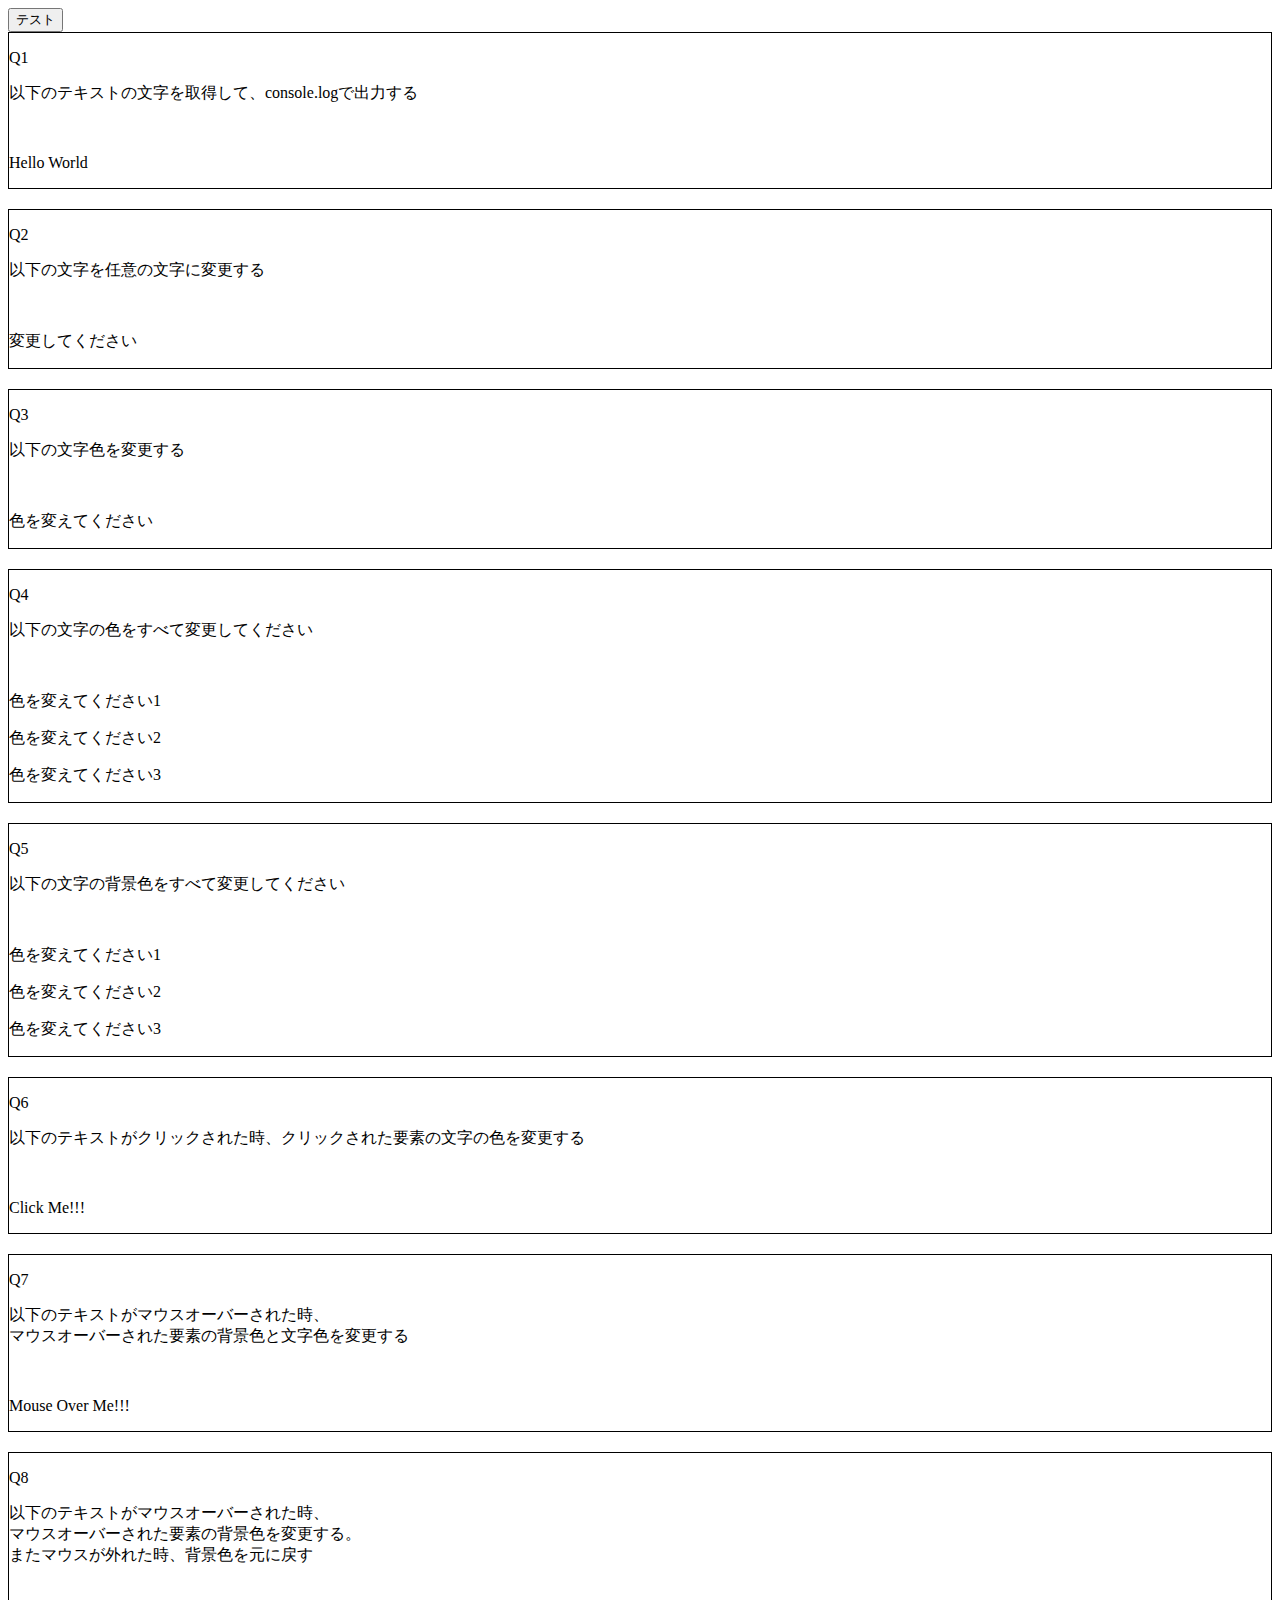
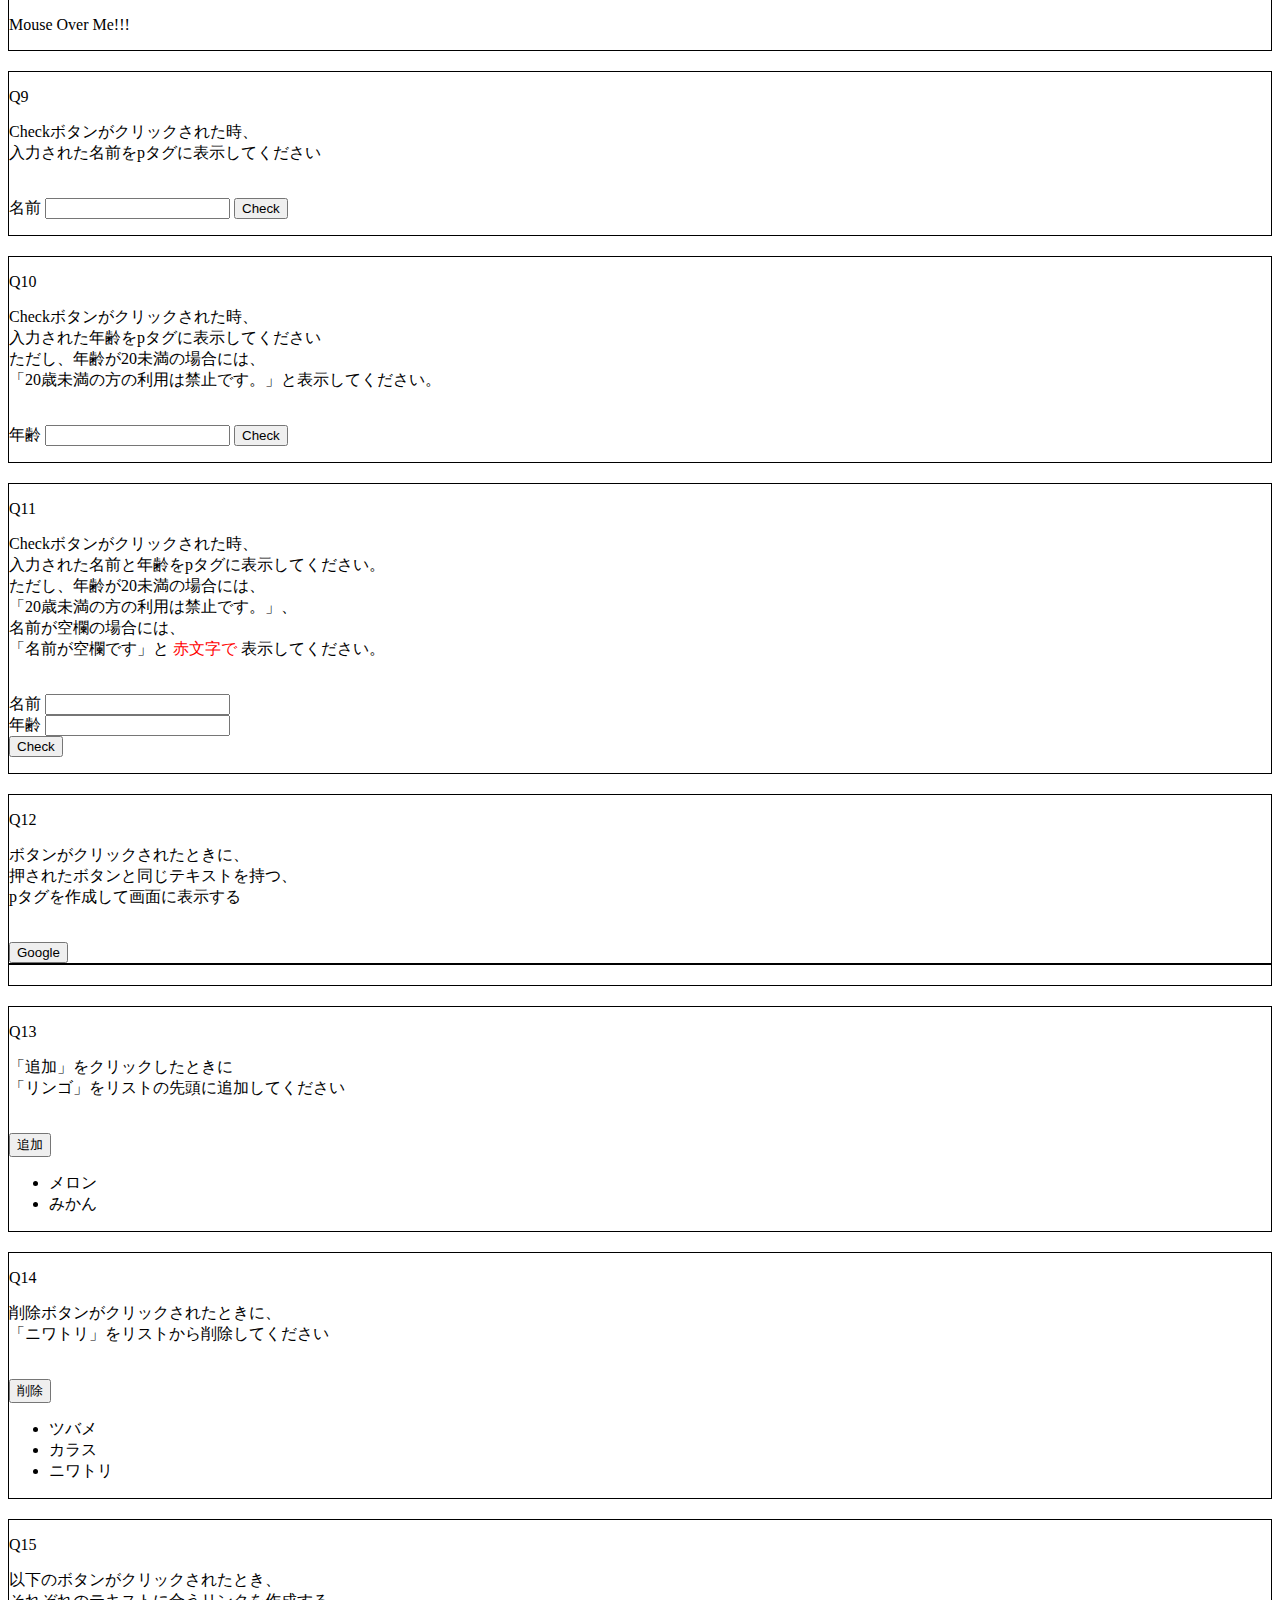
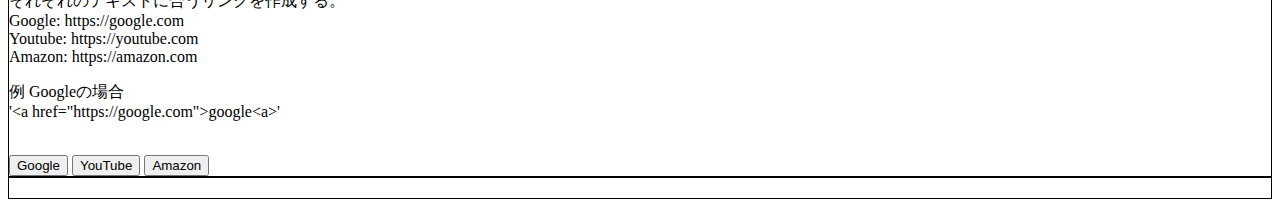
<file: 59/本番/2w/DOM/index.html>
<!DOCTYPE html>
<html lang="en">

<head>
  <meta charset="UTF-8">
  <meta name="viewport" content="width=device-width, initial-scale=1.0">
  <meta http-equiv="X-UA-Compatible" content="ie=edge">
  <title>Document</title>
  <style>
    div {
      border: 1px solid black;
      margin-bottom: 20px;
    }
  </style>
</head>

<body>
  <!-- button#btn-test{テスト} -->
  <button id="btn-test">テスト</button>

  <div>
    <p>Q1</p>
    <p>以下のテキストの文字を取得して、console.logで出力する</p>

    <br>

    <p id="q1-text">Hello World</p>
  </div>

  <div>
    <p>Q2</p>
    <p>以下の文字を任意の文字に変更する</p>

    <br>

    <p id="q2-text">変更してください</p>
  </div>

  <div>
    <p>Q3</p>
    <p>以下の文字色を変更する</p>

    <br>

    <p id="q3-text">色を変えてください</p>
  </div>

  <div>
    <p>Q4</p>
    <p>以下の文字の色をすべて変更してください</p>

    <br>

    <p class="q4-text">色を変えてください1</p>
    <p class="q4-text">色を変えてください2</p>
    <p class="q4-text">色を変えてください3</p>
  </div>

  <div>
    <p>Q5</p>
    <p>以下の文字の背景色をすべて変更してください</p>

    <br>

    <p class="q5-text">色を変えてください1</p>
    <p class="q5-text">色を変えてください2</p>
    <p class="q5-text">色を変えてください3</p>
  </div>

  <div>
    <p>Q6</p>
    <p>以下のテキストがクリックされた時、クリックされた要素の文字の色を変更する</p>

    <br>

    <p id="q6-text">Click Me!!!</p>
  </div>

  <div>
    <p>Q7</p>
    <p>以下のテキストがマウスオーバーされた時、 <br>
      マウスオーバーされた要素の背景色と文字色を変更する
    </p>

    <br>

    <p id="q7-text">Mouse Over Me!!!</p>
  </div>

  <div>
    <p>Q8</p>
    <p>
      以下のテキストがマウスオーバーされた時、 <br>
      マウスオーバーされた要素の背景色を変更する。 <br>
      またマウスが外れた時、背景色を元に戻す
    </p>

    <br>

    <p id="q8-text">Mouse Over Me!!!</p>
  </div>

  <div>
    <p>Q9</p>
    <p>
      Checkボタンがクリックされた時、<br>
      入力された名前をpタグに表示してください
    </p>

    <br>
    <labe>名前</labe>
    <input type="text" id="q9-input">
    <button id="q9-btn">Check</button>

    <p id="q9-result"></p>
  </div>

  <div>
    <p>Q10</p>
    <p>
      Checkボタンがクリックされた時、<br>
      入力された年齢をpタグに表示してください <br>
      ただし、年齢が20未満の場合には、<br>
      「20歳未満の方の利用は禁止です。」と表示してください。
    </p>

    <br>
    <labe>年齢</labe>
    <input type="number" id="q10-input">
    <button class="q10-btn">Check</button>

    <p id="q10-result"></p>
  </div>

  <div>
    <p>Q11</p>
    <p>
      Checkボタンがクリックされた時、<br>
      入力された名前と年齢をpタグに表示してください。<br>
      ただし、年齢が20未満の場合には、<br>
      「20歳未満の方の利用は禁止です。」、<br>
      名前が空欄の場合には、<br>
      「名前が空欄です」と <span style="color:red">赤文字で</span> 表示してください。<br>
    </p>
    <br>

    <labe>名前</labe>
    <input type="text" id="q11-input-name" name="username">
    <br>

    <labe>年齢</labe>
    <input type="number" id="q11-input-age" name="age">
    <br>

    <button class="q11-btn">Check</button>

    <p id="q11-result-name"></p>
    <p id="q11-result-age"></p>
  </div>

  <div>
    <p>Q12</p>
    <p>
      ボタンがクリックされたときに、<br>
      押されたボタンと同じテキストを持つ、<br>
      pタグを作成して画面に表示する
    </p>
    <br>
    <button class="q12-btn">Google</button>

    <div class="q12-result"></div>
  </div>

  <div>
    <p>Q13</p>
    <p>
      「追加」をクリックしたときに<br>
      「リンゴ」をリストの先頭に追加してください
    </p>
    <br>
    <button class="q13-btn">追加</button>
    <ul id="q13-box">
      <li>メロン</li>
      <li>みかん</li>
    </ul>
  </div>

  <div>
    <p>Q14</p>
    <p>
      削除ボタンがクリックされたときに、<br>
      「ニワトリ」をリストから削除してください
    </p>

    <br>
    <button class="q14-btn">削除</button>
    <ul>
      <li id="swallow">ツバメ</li>
      <li id="crow">カラス</li>
      <li id="chicken">ニワトリ</li>
    </ul>
  </div>

  <div>
    <p>Q15</p>
    <p>
      以下のボタンがクリックされたとき、<br>
      それぞれのテキストに合うリンクを作成する。<br>
      Google: https://google.com <br>
      Youtube: https://youtube.com <br>
      Amazon: https://amazon.com
    </p>
    <p>
      例 Googleの場合 <br>
      '&lt;a href="https://google.com"&gt;google&lt;a&gt;'
    </p>

    <br>

    <button class="q15-btn">Google</button>
    <button class="q15-btn">YouTube</button>
    <button class="q15-btn">Amazon</button>

    <br>
    <div class="q15-link-list">

    </div>

  </div>

  <script src="app.js"></script>
  <!-- <script src="answer.js"></script> -->
</body>

</html>
</file>
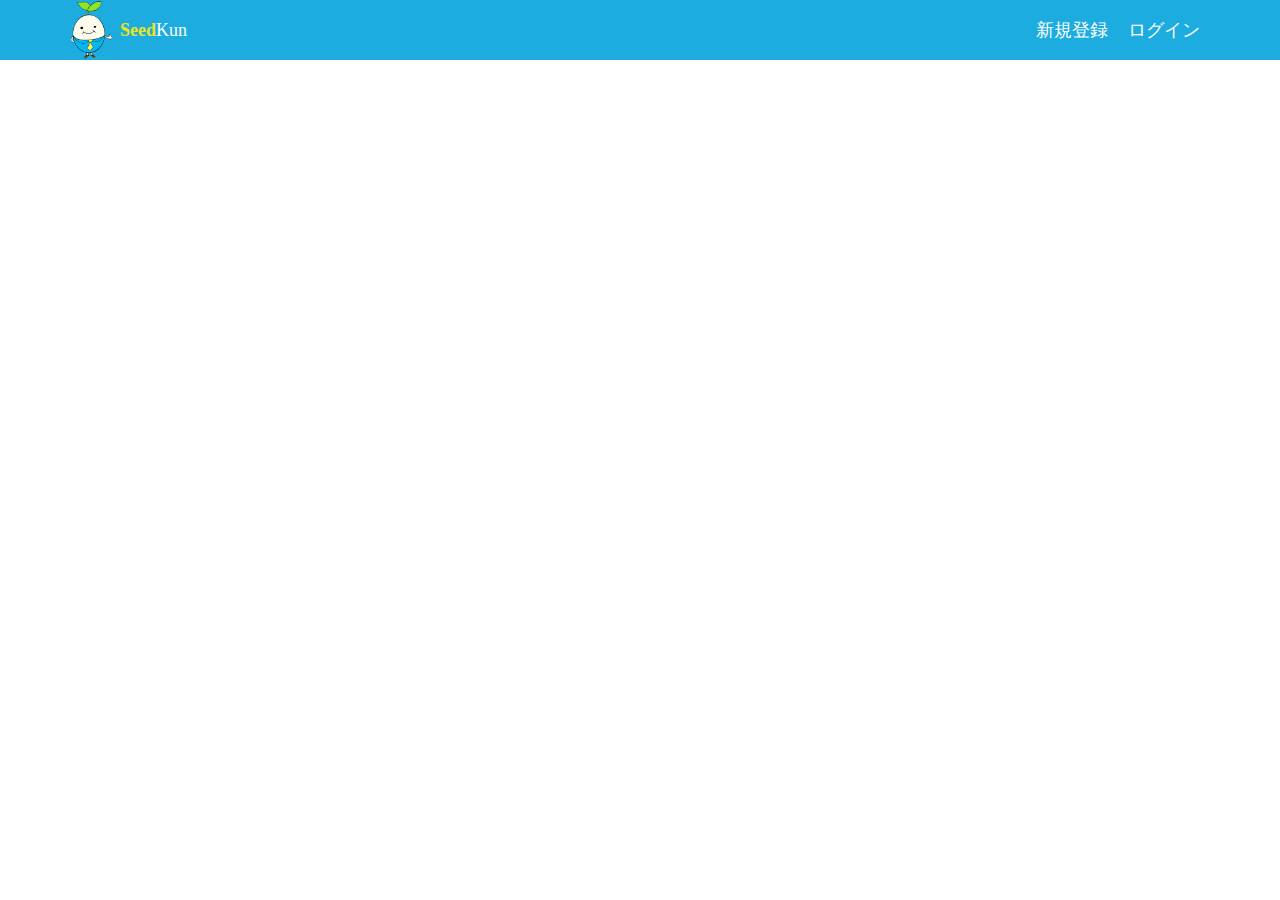
<file: 59/本番/1w/4day/welcome-header/index.html>
<!DOCTYPE html>
<html lang="ja">
<head>
  <meta charset="UTF-8">
  <meta name="viewport" content="width=device-width, initial-scale=1.0">
  <meta http-equiv="X-UA-Compatible" content="ie=edge">
  <title>Welcome NexSeed Okinawa</title>
  <link rel="stylesheet" href="css/reset.css">
  <link rel="stylesheet" href="css/style.css">
</head>
<body>
  
  <header>

    <div class="icon">
      <img src="img/seedkun.png" alt="SeedKun">
      <span><strong>Seed</strong>Kun</span>
    </div>

    <nav>
      <ul class="headser-right">
        <li>新規登録</li>
        <li>ログイン</li>
      </ul>
    </nav>

  </header>

  <main>
    <section></section>
    <section></section>
  </main>
  <aside></aside>
  <footer></footer>
</body>
</html>
</file>
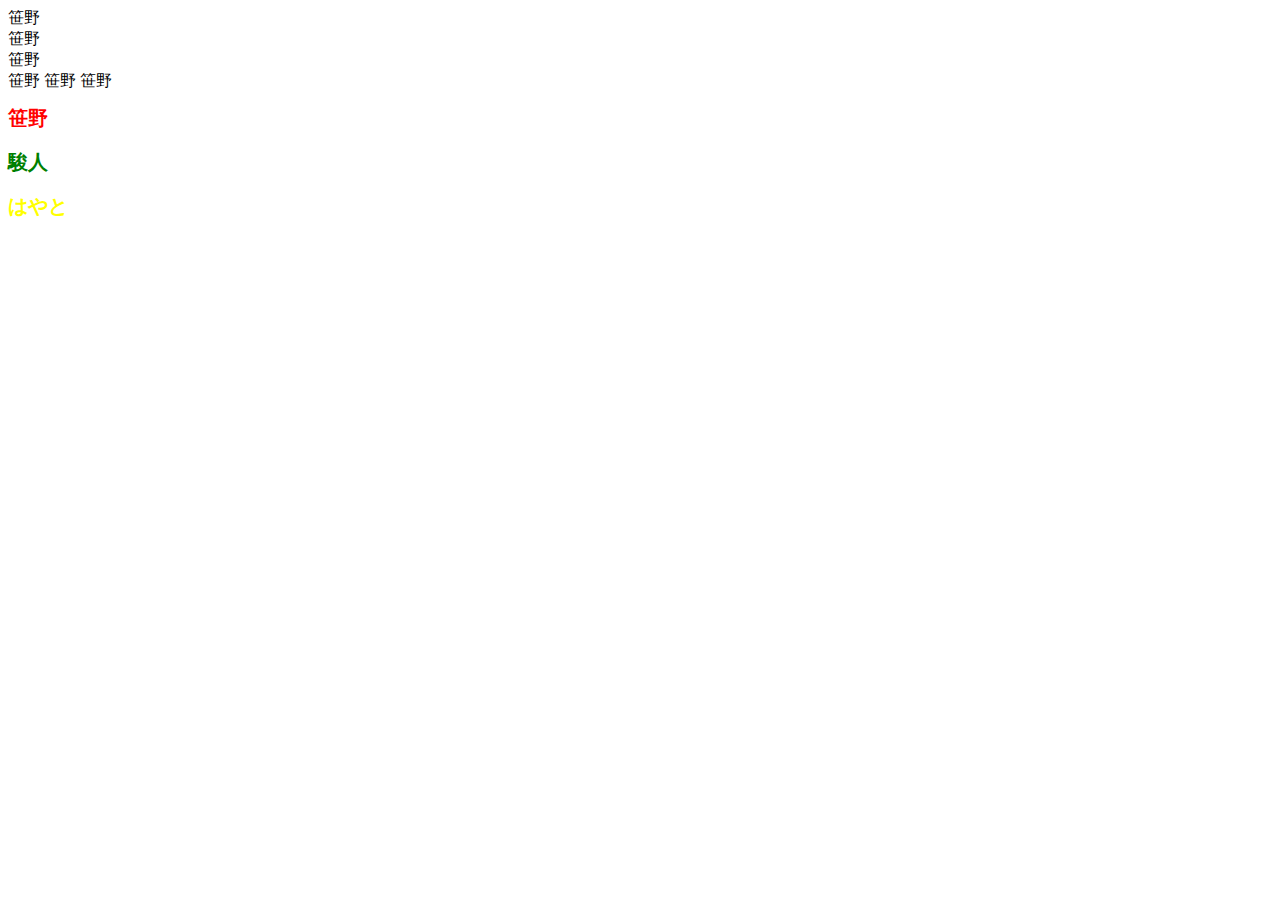
<file: 59/本番/1w/Demo/3day/index.html>
<!DOCTYPE html>
<html lang="en">
<head>
  <meta charset="UTF-8">
  <meta name="viewport" content="width=device-width, initial-scale=1.0">
  <meta http-equiv="X-UA-Compatible" content="ie=edge">
  <title>Document</title>
  <link rel="stylesheet" href="./style.css">
</head>
<body>

  <div>笹野</div>
  <div>笹野</div>
  <div>笹野</div>
<!-- 　ブロック要素だから縦に並ぶ -->


  <span>笹野</span>
  <span>笹野</span>
  <span>笹野</span>
<!-- インライン要素だから横に並ぶ -->


  <!-- cssのclass -->
  <h1>笹野</h1>
  <h2>駿人</h2>
  <h2 class="name">はやと</h2>


</body>
</html>
</file>
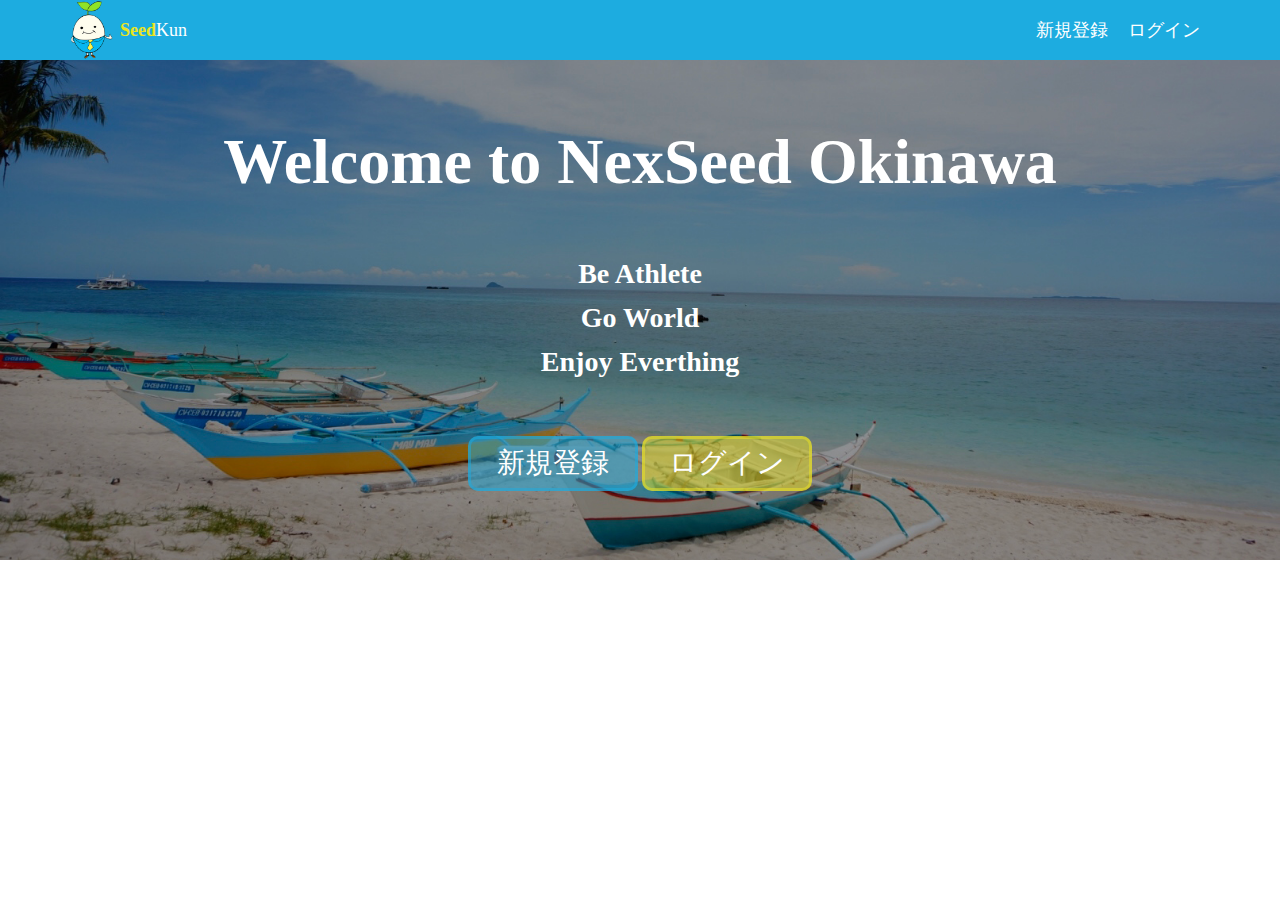
<file: 59/準備/1w/4day/welcome/index.html>
<!DOCTYPE html>
<html lang="ja">
<head>
  <meta charset="UTF-8">
  <meta name="viewport" content="width=device-width, initial-scale=1.0">
  <meta http-equiv="X-UA-Compatible" content="ie=edge">
  <title>Welcome NexSeed Okinawa</title>
  <link rel="stylesheet" href="css/reset.css">
  <link rel="stylesheet" href="css/style.css">
</head>
<body>
  
  <header>

    <div class="icon">
      <img src="img/seedkun.png" alt="SeedKun">
      <span><strong>Seed</strong>Kun</span>
    </div>

    <nav>
      <ul class="headser-right">
        <li>新規登録</li>
        <li>ログイン</li>
      </ul>
    </nav>

  </header>

  <main>
    <section class="welcome">
      <h1>Welcome to NexSeed Okinawa</h1>

      <ul class="guideline">
        <li>Be Athlete</li>
        <li>Go World</li>
        <li>Enjoy Everthing</li>
      </ul>

      <div class="btn-group">
        <button class="btn register">新規登録</button>
        <button class="btn login">ログイン</button>
      </div>

    </section>

    <section></section>
  </main>

  <aside></aside>

  <footer></footer>
</body>
</html>
</file>
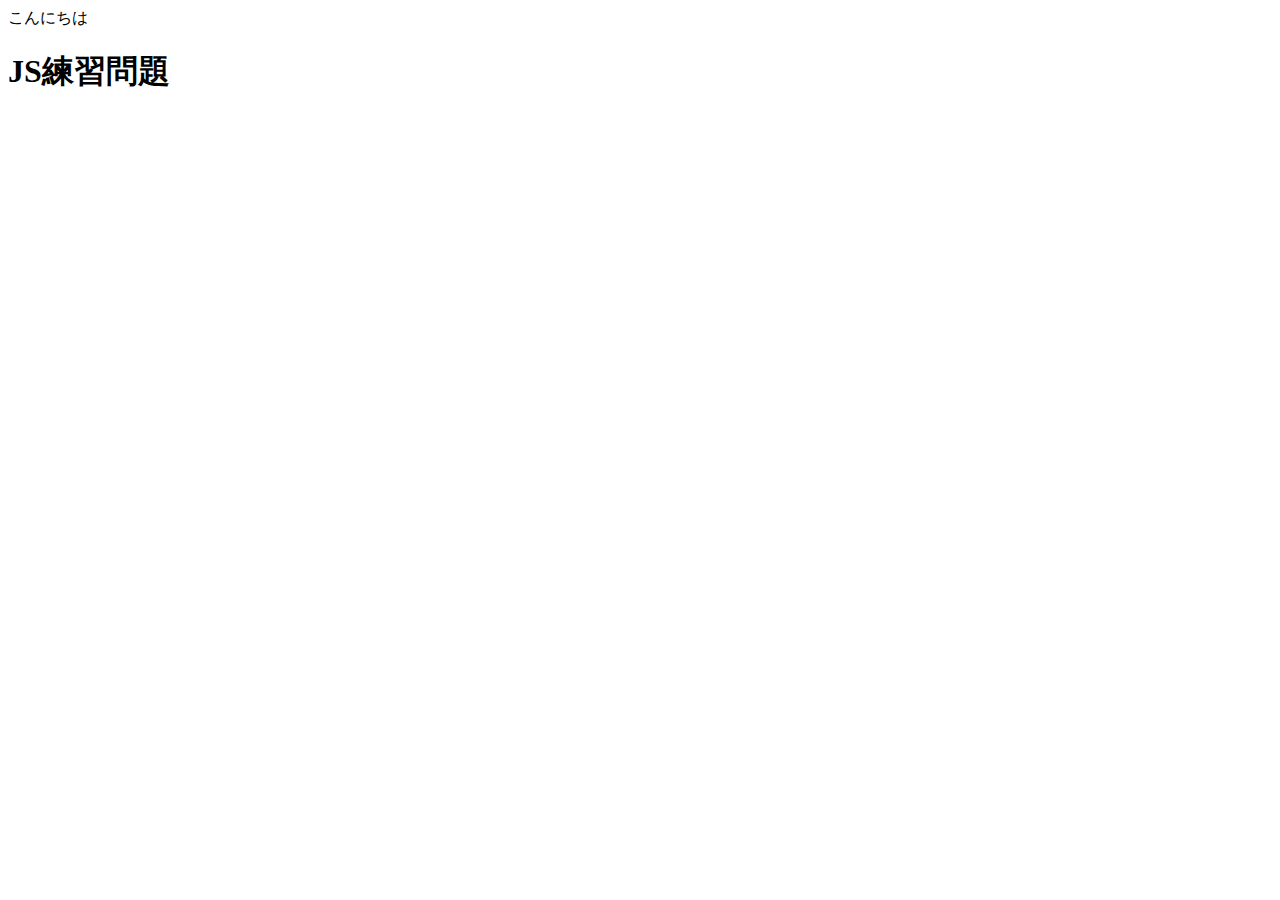
<file: 59/本番/2w/Demo/JavaScript/basic/index.html>
<!DOCTYPE html>
<html lang="en">
<head>
  <meta charset="UTF-8">
  <meta name="viewport" content="width=device-width, initial-scale=1.0">
  <meta http-equiv="X-UA-Compatible" content="ie=edge">
  <title>Document</title>
  <script src="./app.js"></script>
  <style>
    h1 {
      font-weight: bold;
    }
  </style>
</head>
<body>
  <h1>JS練習問題</h1>
</body>
</html>
</file>
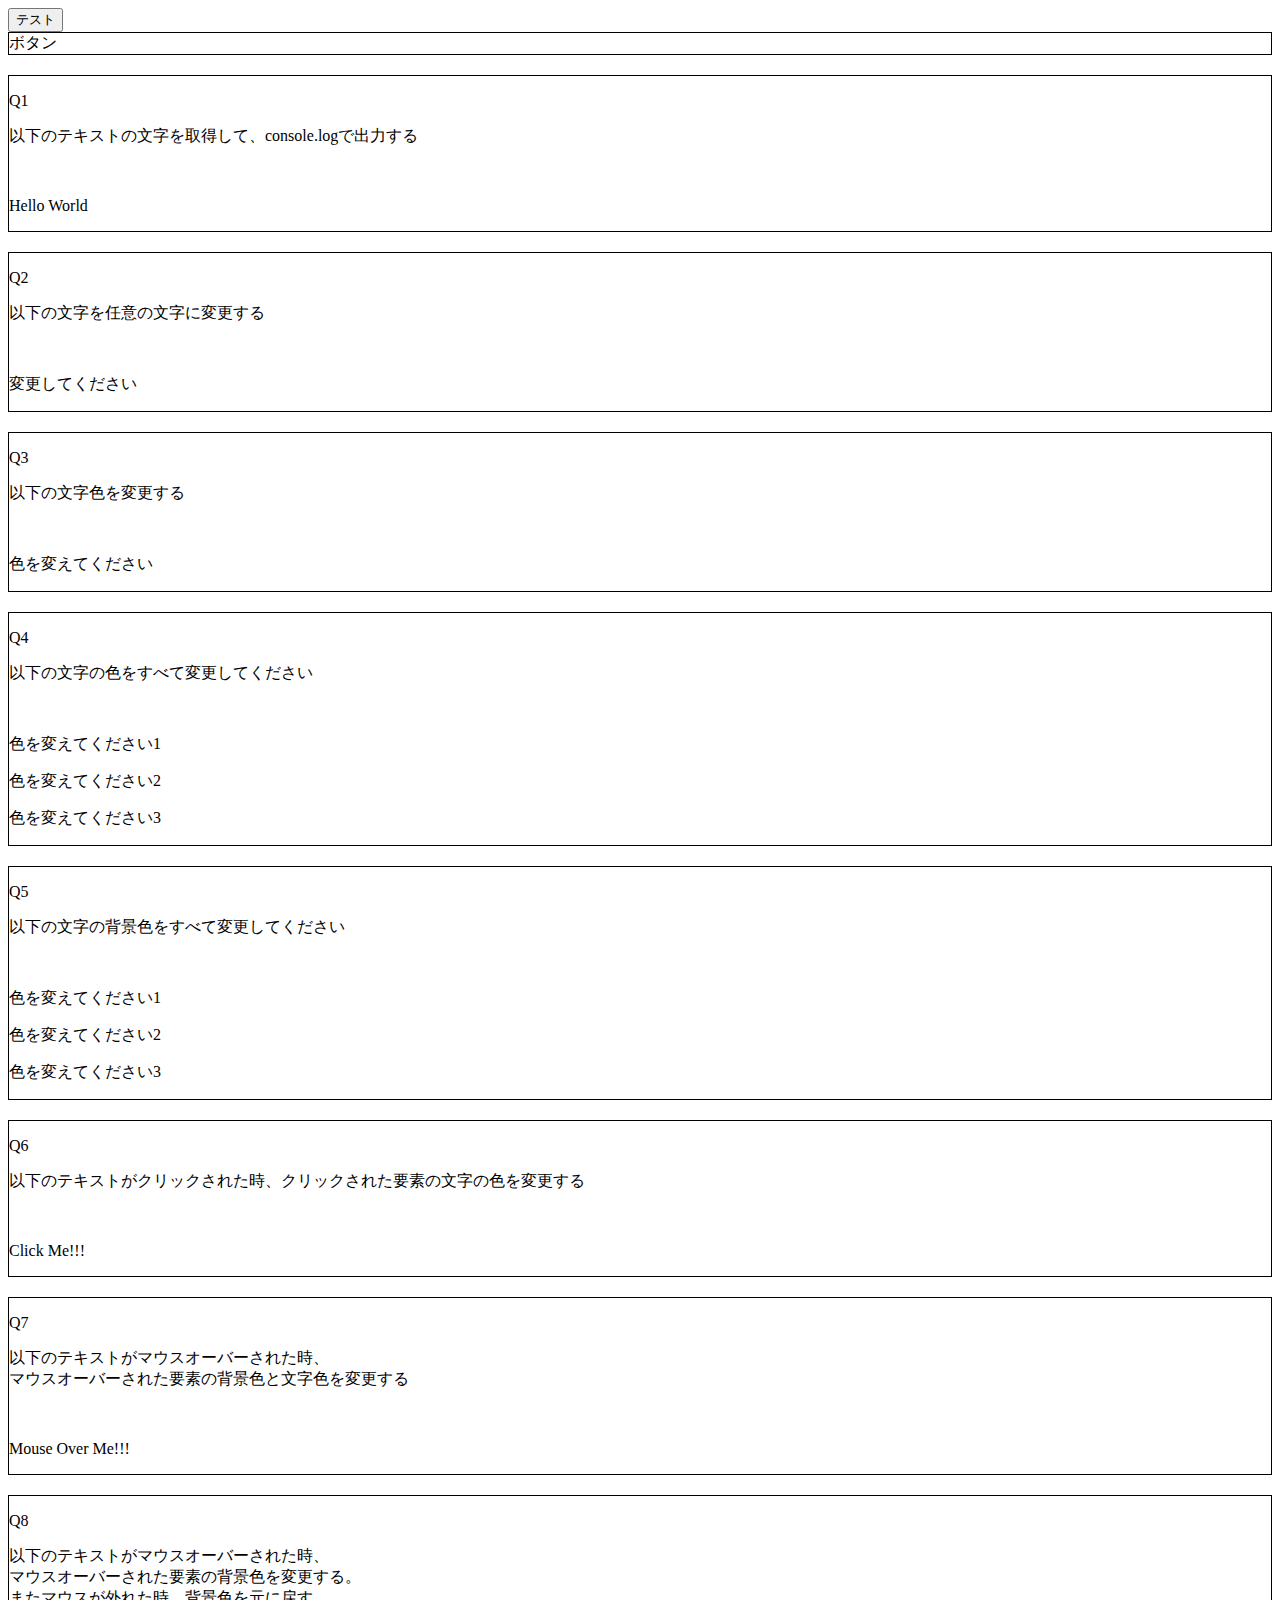
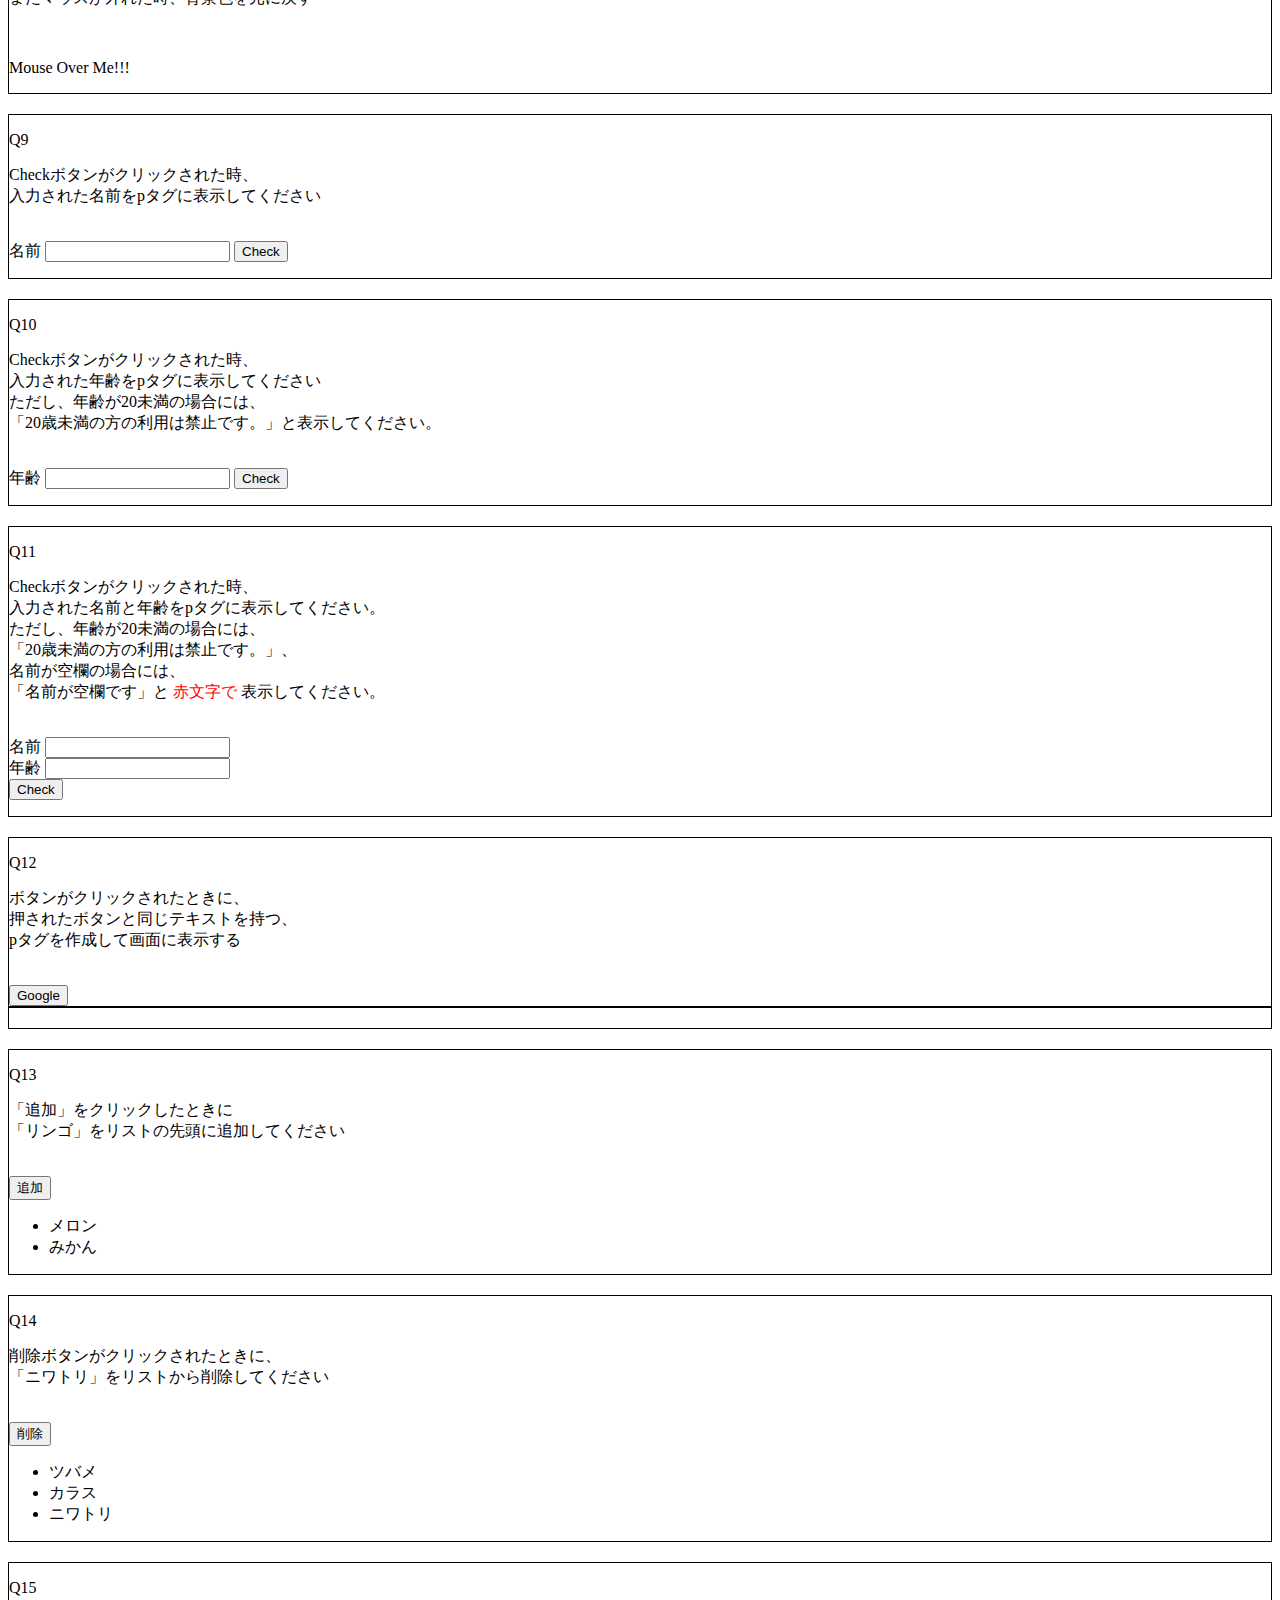
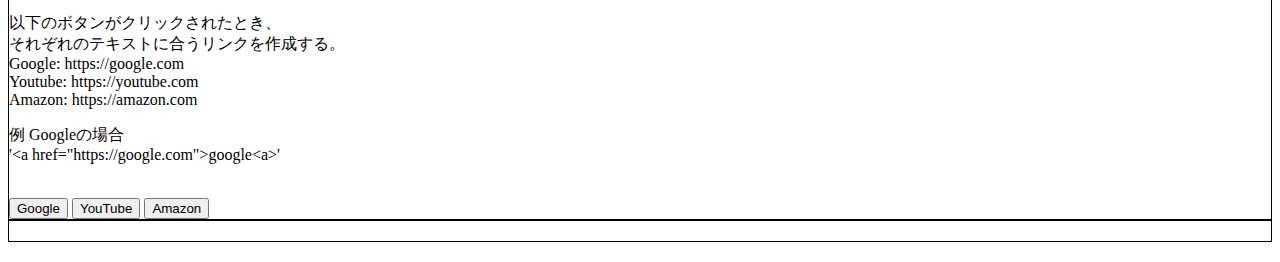
<file: 59/本番/2w/Demo/JavaScript/DOM/index.html>
<!DOCTYPE html>
<html lang="en">

<head>
  <meta charset="UTF-8">
  <meta name="viewport" content="width=device-width, initial-scale=1.0">
  <meta http-equiv="X-UA-Compatible" content="ie=edge">
  <title>Document</title>
  <style>
    div {
      border: 1px solid black;
      margin-bottom: 20px;
    }
    .fuga {
      opacity: 0.5;
    }
  </style>
</head>

<body>
  <!-- button#btn-test{テスト} -->
  <button id="btn-test">テスト</button>
  <!-- #btn-test2.hoge{ボタン} -->
  <div id="btn-test2" class="hoge">ボタン</div>


  <div>
    <p>Q1</p>
    <p>以下のテキストの文字を取得して、console.logで出力する</p>

    <br>

    <p id="q1-text">Hello World</p>
  </div>

  <div>
    <p>Q2</p>
    <p>以下の文字を任意の文字に変更する</p>

    <br>

    <p id="q2-text">変更してください</p>
  </div>

  <div>
    <p>Q3</p>
    <p>以下の文字色を変更する</p>

    <br>

    <p id="q3-text">色を変えてください</p>
  </div>

  <div>
    <p>Q4</p>
    <p>以下の文字の色をすべて変更してください</p>

    <br>

    <p class="q4-text">色を変えてください1</p>
    <p class="q4-text">色を変えてください2</p>
    <p class="q4-text">色を変えてください3</p>
  </div>

  <div>
    <p>Q5</p>
    <p>以下の文字の背景色をすべて変更してください</p>

    <br>

    <p class="q5-text">色を変えてください1</p>
    <p class="q5-text">色を変えてください2</p>
    <p class="q5-text">色を変えてください3</p>
  </div>

  <div>
    <p>Q6</p>
    <p>以下のテキストがクリックされた時、クリックされた要素の文字の色を変更する</p>

    <br>

    <p id="q6-text">Click Me!!!</p>
  </div>

  <div>
    <p>Q7</p>
    <p>以下のテキストがマウスオーバーされた時、 <br>
      マウスオーバーされた要素の背景色と文字色を変更する
    </p>

    <br>

    <p id="q7-text">Mouse Over Me!!!</p>
  </div>

  <div>
    <p>Q8</p>
    <p>
      以下のテキストがマウスオーバーされた時、 <br>
      マウスオーバーされた要素の背景色を変更する。 <br>
      またマウスが外れた時、背景色を元に戻す
    </p>

    <br>

    <p id="q8-text">Mouse Over Me!!!</p>
  </div>

  <div>
    <p>Q9</p>
    <p>
      Checkボタンがクリックされた時、<br>
      入力された名前をpタグに表示してください
    </p>

    <br>
    <labe>名前</labe>
    <input type="text" id="q9-input">
    <button id="q9-btn">Check</button>

    <p id="q9-result"></p>
  </div>

  <div>
    <p>Q10</p>
    <p>
      Checkボタンがクリックされた時、<br>
      入力された年齢をpタグに表示してください <br>
      ただし、年齢が20未満の場合には、<br>
      「20歳未満の方の利用は禁止です。」と表示してください。
    </p>

    <br>
    <labe>年齢</labe>
    <input type="number" id="q10-input">
    <button class="q10-btn">Check</button>

    <p id="q10-result"></p>
  </div>

  <div>
    <p>Q11</p>
    <p>
      Checkボタンがクリックされた時、<br>
      入力された名前と年齢をpタグに表示してください。<br>
      ただし、年齢が20未満の場合には、<br>
      「20歳未満の方の利用は禁止です。」、<br>
      名前が空欄の場合には、<br>
      「名前が空欄です」と <span style="color:red">赤文字で</span> 表示してください。<br>
    </p>
    <br>

    <labe>名前</labe>
    <input type="text" id="q11-input-name" name="username">
    <br>

    <labe>年齢</labe>
    <input type="number" id="q11-input-age" name="age">
    <br>

    <button class="q11-btn">Check</button>

    <p id="q11-result-name"></p>
    <p id="q11-result-age"></p>
  </div>

  <div>
    <p>Q12</p>
    <p>
      ボタンがクリックされたときに、<br>
      押されたボタンと同じテキストを持つ、<br>
      pタグを作成して画面に表示する
    </p>
    <br>
    <button class="q12-btn">Google</button>

    <div class="q12-result"></div>
  </div>

  <div>
    <p>Q13</p>
    <p>
      「追加」をクリックしたときに<br>
      「リンゴ」をリストの先頭に追加してください
    </p>
    <br>
    <button class="q13-btn">追加</button>
    <ul id="q13-box">
      <li>メロン</li>
      <li>みかん</li>
    </ul>
  </div>

  <div>
    <p>Q14</p>
    <p>
      削除ボタンがクリックされたときに、<br>
      「ニワトリ」をリストから削除してください
    </p>

    <br>
    <button class="q14-btn">削除</button>
    <ul>
      <li id="swallow">ツバメ</li>
      <li id="crow">カラス</li>
      <li id="chicken">ニワトリ</li>
    </ul>
  </div>

  <div>
    <p>Q15</p>
    <p>
      以下のボタンがクリックされたとき、<br>
      それぞれのテキストに合うリンクを作成する。<br>
      Google: https://google.com <br>
      Youtube: https://youtube.com <br>
      Amazon: https://amazon.com
    </p>
    <p>
      例 Googleの場合 <br>
      '&lt;a href="https://google.com"&gt;google&lt;a&gt;'
    </p>

    <br>

    <button class="q15-btn">Google</button>
    <button class="q15-btn">YouTube</button>
    <button class="q15-btn">Amazon</button>

    <br>
    <div class="q15-link-list">

    </div>

  </div>

  <script src="app.js"></script>
  <!-- <script src="answer.js"></script> -->

  
</body>

</html>
</file>
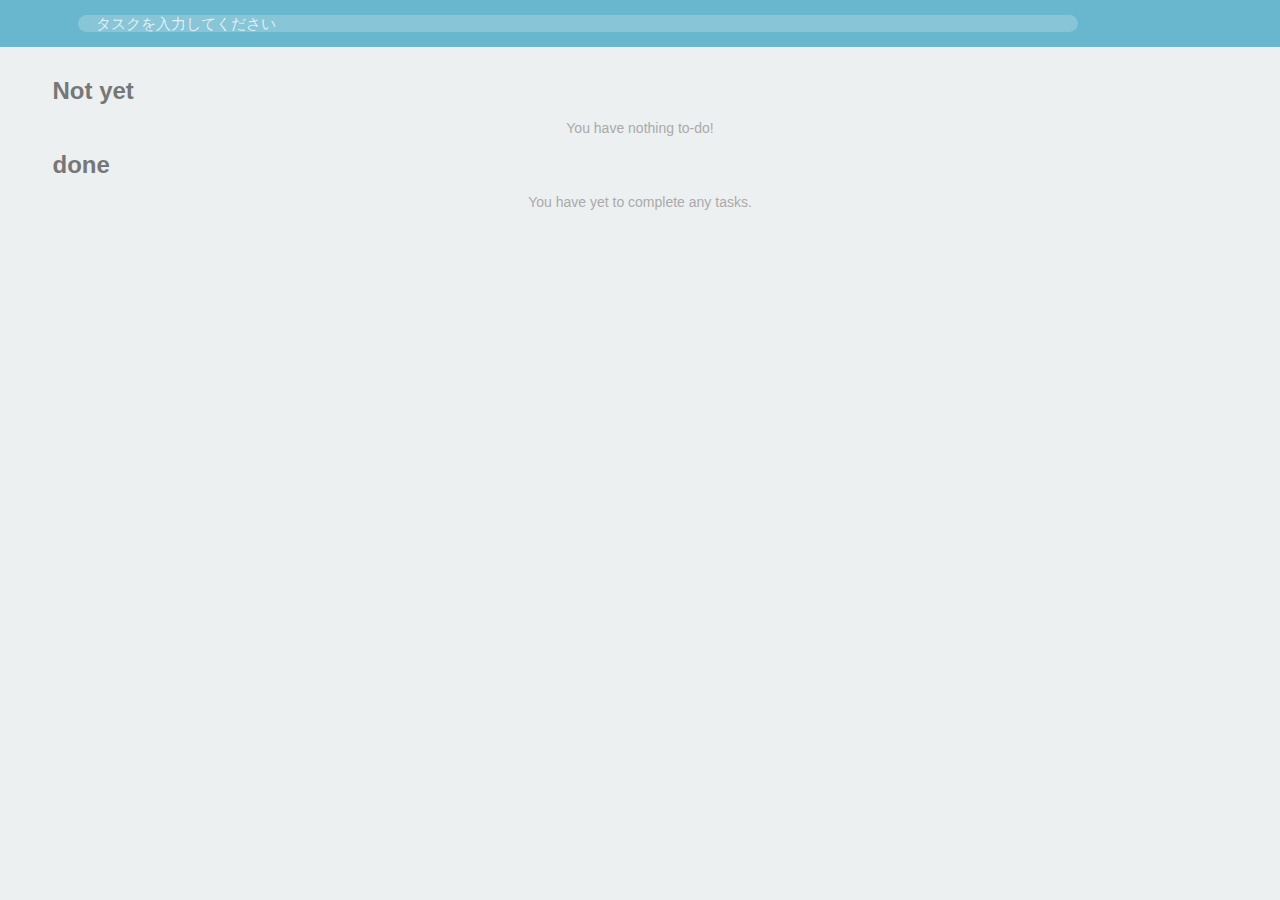
<file: 59/本番/2w/Demo/JavaScript/todo/index.html>
<!DOCTYPE html>
<html lang="en">

<head>
  <meta charset="UTF-8">
  <meta name="viewport" content="width=device-width, initial-scale=1.0">
  <meta http-equiv="X-UA-Compatible" content="ie=edge">
  <title>Todo</title>
  <link rel="stylesheet" href="https://use.fontawesome.com/releases/v5.8.2/css/all.css"
    integrity="sha384-oS3vJWv+0UjzBfQzYUhtDYW+Pj2yciDJxpsK1OYPAYjqT085Qq/1cq5FLXAZQ7Ay" crossorigin="anonymous">
  <link rel="stylesheet" href="assets/css/reset.css">
  <link rel="stylesheet" href="assets/css/style.css">
</head>

<body>
  <header>
    <input type="text" id="task" placeholder="タスクを入力してください">
    <i id="add" class="fas fa-plus-circle fa-2x"></i>
  </header>

  <main class="container">
    <!-- 未完了のタスク -->
    <h2 class="title">Not yet</h2>
    <ul class="list" id="not-yet"></ul>

    <!-- 完了済みのタスク  -->
    <h2 class="title">done</h2>
    <ul class="list" id="done"></ul>
  </main>
  <!-- <script src="assets/js/app-start.js"></script> -->
  <script src="assets/js/app-finish.js"></script>
</body>

</html>
</file>
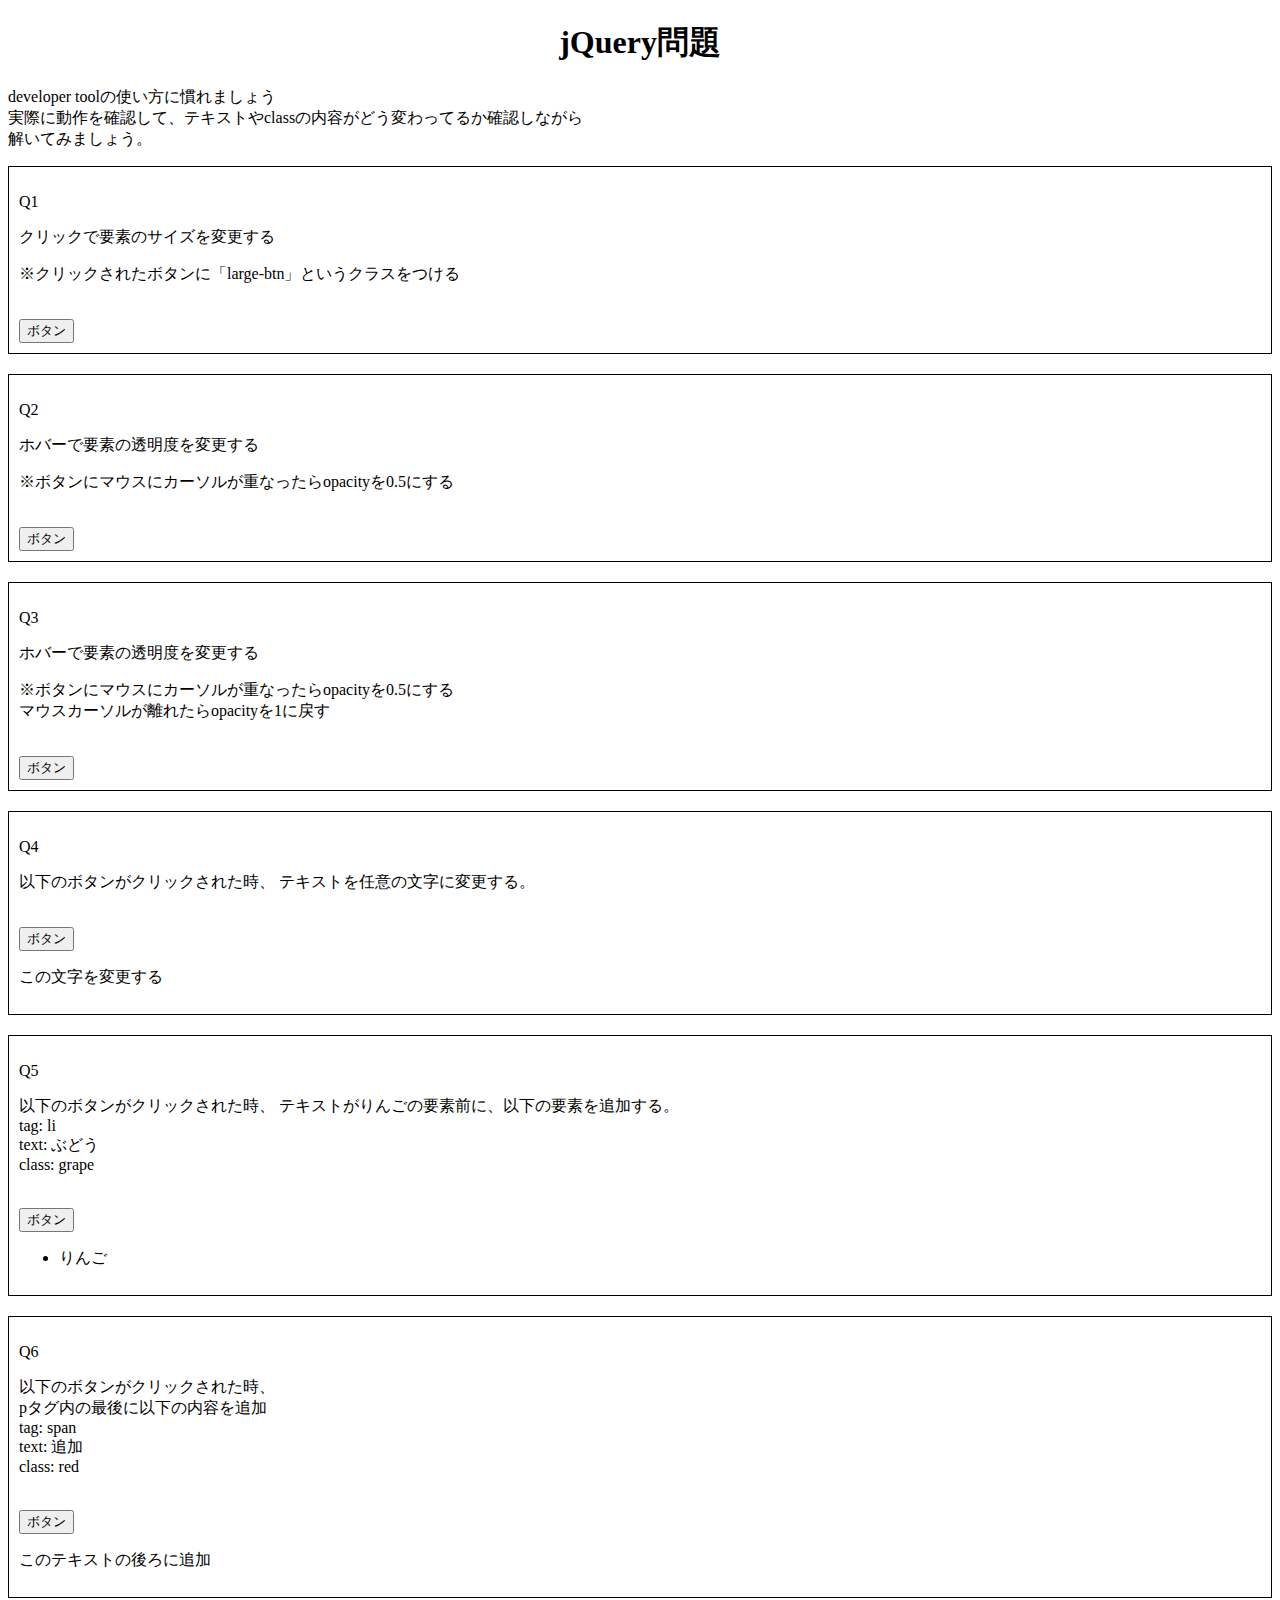
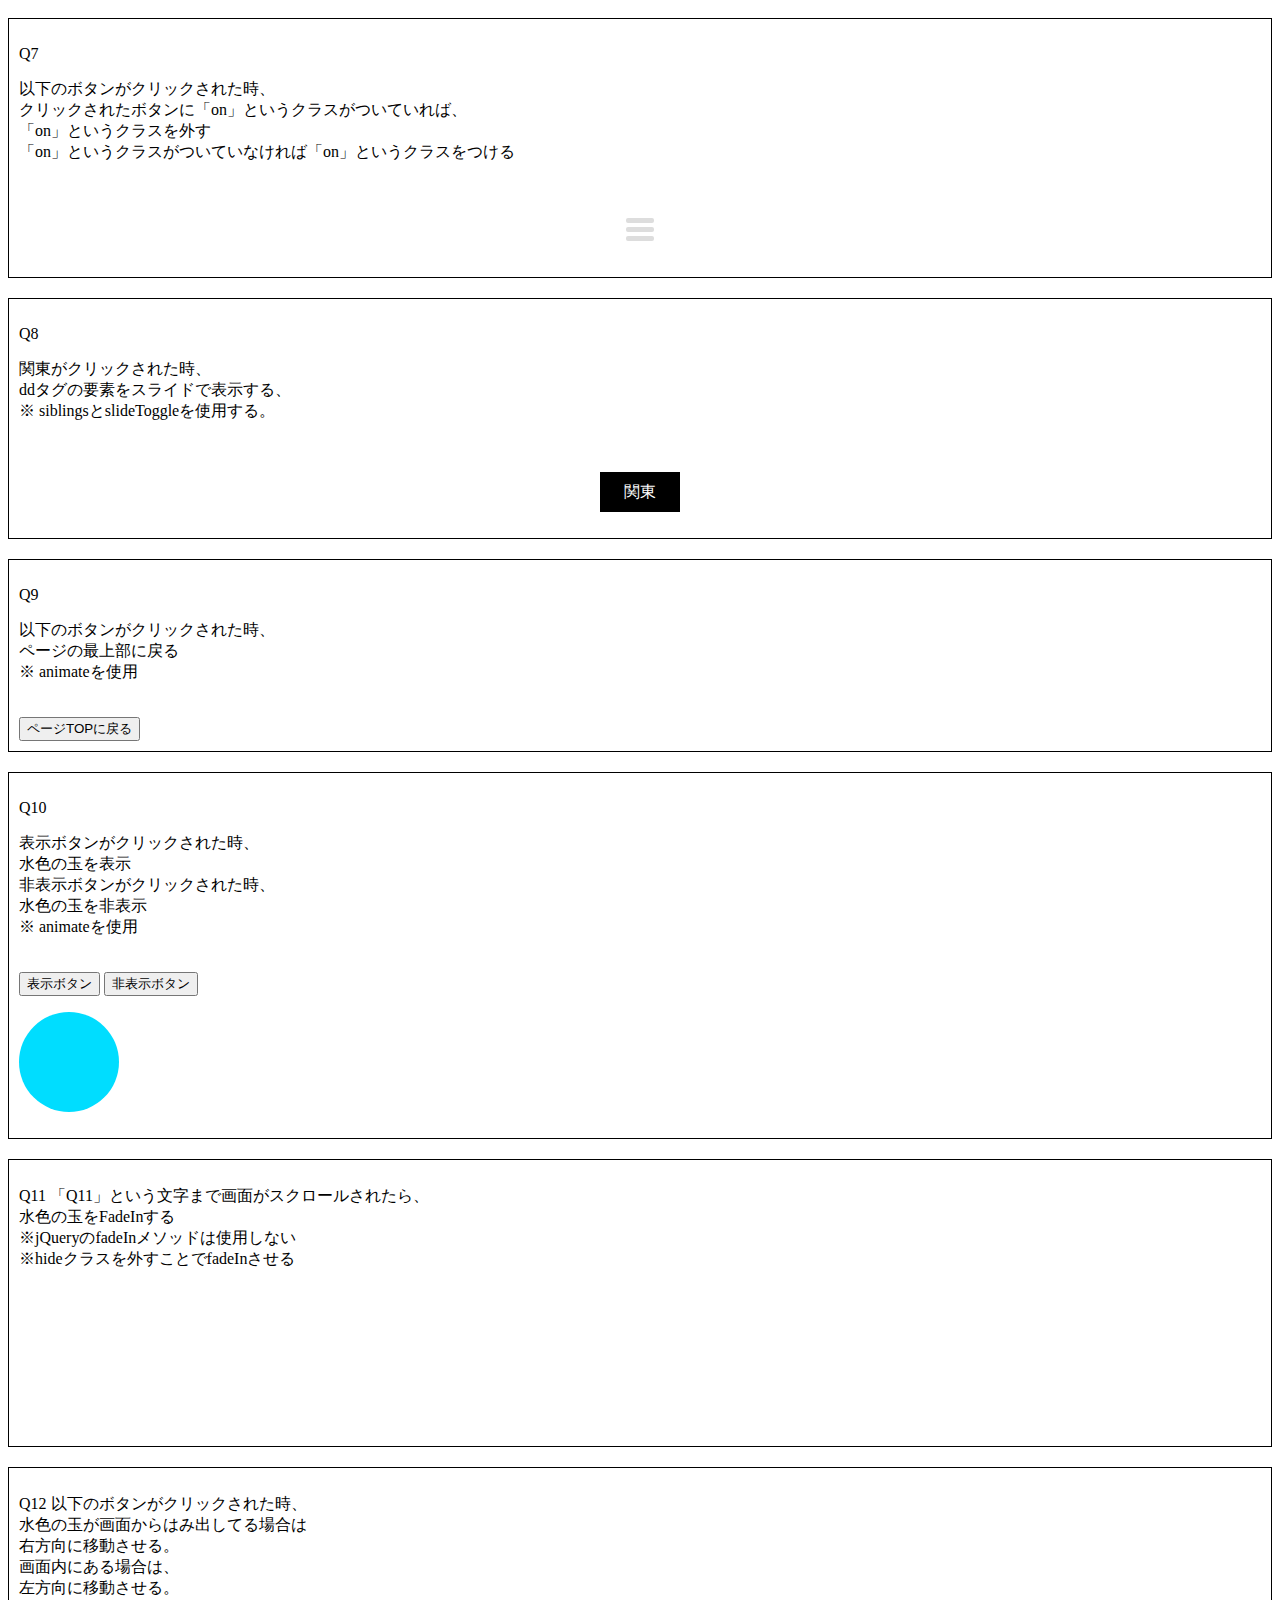
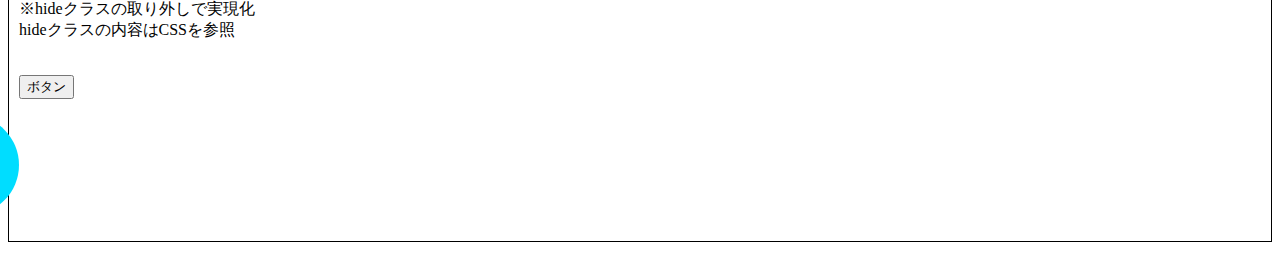
<file: 59/本番/2w/Demo/jQuery/jQuery-master/practice/index.html>
<!DOCTYPE html>
<html lang="ja">
  <head>
    <meta charset="utf-8" />
    <title>jQuery問題</title>
    <link rel="stylesheet" href="./assets/css/style.css" />
    <script defer src="https://ajax.googleapis.com/ajax/libs/jquery/3.3.1/jquery.min.js"></script>
    <!-- <script defer src="./assets/js/app-answer.js"></script> -->
    <script defer src="./assets/js/app.js"></script>
  </head>
  <body>
      <h1>jQuery問題</h1>
      <p>
        developer toolの使い方に慣れましょう <br>
        実際に動作を確認して、テキストやclassの内容がどう変わってるか確認しながら <br>
        解いてみましょう。
      </p>


      <div>
        <p>Q1</p>
        <p>クリックで要素のサイズを変更する</p>
        <p>※クリックされたボタンに「large-btn」というクラスをつける</p>
      
        <br>
      
        <button id="q1-btn">ボタン</button>
      </div>

      <div>
        <p>Q2</p>
        <p>ホバーで要素の透明度を変更する</p>
        <p>
          ※ボタンにマウスにカーソルが重なったらopacityを0.5にする
        </p>
      
        <br>
      
        <button id="q2-btn">ボタン</button>
      </div>

      <div>
        <p>Q3</p>
        <p>ホバーで要素の透明度を変更する</p>
        <p>
          ※ボタンにマウスにカーソルが重なったらopacityを0.5にする <br>
          マウスカーソルが離れたらopacityを1に戻す
        </p>
      
        <br>
      
        <button id="q3-btn">ボタン</button>
      </div>

      <div>
        <p>Q4</p>
        <p>
          以下のボタンがクリックされた時、
          テキストを任意の文字に変更する。
        </p>
      
        <br>
      
        <button id="q4-btn">ボタン</button>
        <p id="q4-text">この文字を変更する</p>
      </div>

      <div>
        <p>Q5</p>
        <p>
          以下のボタンがクリックされた時、
          テキストがりんごの要素前に、以下の要素を追加する。 <br>
          tag: li <br>
          text: ぶどう <br>
          class: grape
        </p>
      
        <br>
      
        <button id="q5-btn">ボタン</button>
        <ul>
          <li class="apple">りんご</li>
        </ul>
      </div>

      <div>
        <p>Q6</p>
        <p>
          以下のボタンがクリックされた時、<br>
          pタグ内の最後に以下の内容を追加 <br>
          
          tag: span <br>
          text: 追加 <br>
          class: red
        </p>
      
        <br>
      
        <button id="q6-btn">ボタン</button>
        <p class="q6-text">
          このテキストの後ろに追加
        </p>
      </div>

      <div>
        <p>Q7</p>
        <p>
          以下のボタンがクリックされた時、<br>
          クリックされたボタンに「on」というクラスがついていれば、 <br />
          「on」というクラスを外す <br />
          「on」というクラスがついていなければ「on」というクラスをつける
        </p>
      
        <br>
      
        <p id="q7-btn" class="js-hamburger hamburger">
          <span></span>
        </p>
      </div>

      <div>
        <p>Q8</p>
        <p>
          関東がクリックされた時、<br>
          ddタグの要素をスライドで表示する、 <br />
          ※ siblingsとslideToggleを使用する。
        </p>

        <br>

        <dl class="toggle-menu">
          <dt id="q8-btn">関東</dt>
          <dd>東京</dd>
          <dd>千葉</dd>
          <dd>埼玉</dd>
          <dd>神奈川</dd>
          <dd>茨城</dd>
          <dd>栃木</dd>
          <dd>群馬</dd>
        </dl>
      </div>

      <div>
        <p>Q9</p>
        <p>
          以下のボタンがクリックされた時、<br>
          ページの最上部に戻る <br>
          ※ animateを使用
        </p>

        <br>

        <button id="q9-btn">ページTOPに戻る</button>
      </div>

      <div>
        <p>Q10</p>
        <p>
          表示ボタンがクリックされた時、<br>
          水色の玉を表示 <br>
          非表示ボタンがクリックされた時、<br>
          水色の玉を非表示 <br>
          ※ animateを使用
        </p>
      
        <br>
      
        <button class="q10-show-btn">表示ボタン</button>
        <button class="q10-hide-btn">非表示ボタン</button>

        <p class="q10-target blue-ball">

        </p>
      </div>

      <div>
        <p id="q11">Q11</pp>
          「Q11」という文字まで画面がスクロールされたら、<br>
          水色の玉をFadeInする <br>
          ※jQueryのfadeInメソッドは使用しない <br>
          ※hideクラスを外すことでfadeInさせる
        </p>
      
        <br>
      
        <p class="q11-target blue-ball hide"></p>
        
      </div>

      <div>
        <p id="q-12">Q12</pp>
          以下のボタンがクリックされた時、<br>
          水色の玉が画面からはみ出してる場合は <br>
          右方向に移動させる。 <br>
          画面内にある場合は、<br>
          左方向に移動させる。 <br>
          ※hideクラスの取り外しで実現化 <br>
          hideクラスの内容はCSSを参照
        </p>
      
        <br>
      
        <button id="q12-btn">ボタン</button>
        <p class="q12-target blue-ball hide"></p>
      </div>

  </body>
</html>
</file>
<file: 59/本番/1w/4day/welcome-header/css/style.css>
@charset "UTF-8";

header {
  background-color: #1dace0;
  color: white;
  font-size: 18px;
  display: flex;
  justify-content: space-between;
}

.icon img {
  width: 60px;
}

.icon {
  margin-left: 60px;
  display: flex;
  align-items: center;
}

.icon strong {
  color: #eae51f;
}

.headser-right {
  display: flex;
  margin-right: 60px;
  align-items: center;
  height: 100%;
}

.headser-right li {
  margin-right: 20px;
}
</file>
<file: 59/本番/1w/Demo/3day/style.css>
h1{
  color:red;
  font-size:20px;
}

h2{
  font-size:20px;
  color:green;
}

.name{
  color:yellow;
}

/* .min{
  color:blue;
}

.big{
  font-size:50px;
}

div{
  color:red;
} */
</file>
<file: 59/準備/1w/4day/welcome/css/style.css>
@charset "UTF-8";

header {
  background-color: #1dace0;
  color: white;
  font-size: 18px;
  display: flex;
  justify-content: space-between;
}

.icon img {
  width: 60px;
}

.icon {
  margin-left: 60px;
  display: flex;
  align-items: center;
}

.icon strong {
  color: #eae51f;
}

.headser-right {
  display: flex;
  margin-right: 60px;
  align-items: center;
  height: 100%;
}

.headser-right li {
  margin-right: 20px;
}

.welcome {
  height: 500px;
  background: url(../img/background1.jpg);
  background-size: cover;
  background-position: center;
  background-repeat: no-repeat;
  display: flex;
  flex-direction: column;
  justify-content: center;
  text-align: center;
  color: white;
}

h1 {
  font-size: 64px;
}

.guideline {
  font-size: 28px;
  margin-top: 50px;
  font-weight: bold;
}

.guideline li {
  margin-top: 16px;
}

.btn-group {
  margin-top: 60px;
}

.btn{
  width: 170px;
  height: 55px;
  cursor: pointer;
  color: white;
  font-size: 28px;
  border-radius: 10px;
}

.register{
  background-color: rgba(29, 172, 224, .5);
  border: 3px solid rgba(29, 172, 224, .5);
}

.login {
  background-color: rgba(236, 227, 35, .5);
  border: 3px solid rgba(236, 227, 35, .5);
}

.register:hover{
  background-color: rgb(29, 172, 224);
  border: 3px solid rgb(29, 172, 224);
}

.login:hover {
  background-color: rgb(236, 227, 35);
  border: 3px solid rgb(236, 227, 35);
}
</file>
<file: 59/本番/2w/Demo/JavaScript/todo/assets/css/style.css>
body {
  background-color: #edf0f1;   
}

/* header */
header {
  display: flex;
  justify-content: space-around;
  padding: 15px;
  background: #69b7ce;
}

header input {
  width: 80%;
  color: #fff;
  font-size: 15px;
  text-indent: 18px;
  background: rgba(255, 255, 255, .2);
  border-radius: 25px;
  border: none;
}

header input::-webkit-input-placeholder {
  color: rgba(255, 255, 255, 0.75);
}

header i {
  color: #fff;
  cursor: pointer;
}

header i:hover {
 opacity: .6;
}

/* headerここまで */

.container {
  padding: 15px;
}

.title {
  margin: 15px 0;
  padding-left: 3%;
  color: #777;
}

/* todo一覧 */
.list li {
  font-size: 14px;
  color: #444;
  line-height: 22px;
  background-color: #fff;
  border-radius: 5px;
  position: relative;
  margin-bottom: 10px;
  padding: 14px 100px 14px 14px;
  height: 50px;
}

.list li:last-child {
  margin-bottom: 0;
}

/* 右側のボタン */
.list li .buttons {
  width: 100px;
  height: 50px;

  position: absolute;
  top: 0;
  right: 0;
}

.list li .buttons button {
  width: 50px;
  height: 50px;
  position: relative;
  border: none;
  cursor: pointer;
}

/* 線の間の境界線 */
.done::before {
  content: '';
  width: 1px;
  height: 30px;
  background: #edf0f1;

  position: absolute;
  top: 10px;
  left: 0;
}

.list .remove {
  color:#f00;
}

.list .done {
  color:#69b7ce;
}


/* 完了済み一覧 */

/* 未完了がないときの文字 */
#not-yet:empty:after {
  content: 'You have nothing to-do!';
}

/* 完了がないときの文字 */
#done:empty:after {
  content: 'You have yet to complete any tasks.';
}

ul.list#not-yet:after,
ul.list#done:after {
  display: block;
  text-align: center;
  font-size: 14px;
  color: #aaa;
}
</file>
<file: 59/本番/2w/Demo/jQuery/jQuery-master/practice/assets/css/style.css>
div {
  border: 1px solid black;
  margin-bottom: 20px;
  padding: 10px;
}

h1  {
  text-align: center;
}

.red {
  color:red;
}

.large-btn {
  padding: 15px 30px;
}

/* Q8 */
.toggle-menu dt {
  margin: 0 auto;
  width: 80px;
  line-height: 40px;
  text-align: center;
  background-color: #000;
  color: #fff;
  cursor: pointer;
}

.toggle-menu > dd {
  display: none;
  margin: 0 auto;
  background-color: #fff;
  border: 1px solid #000;
  box-sizing: border-box;
  width: 80px;
  line-height: 40px;
  text-align: center;
  color: #000;
  cursor: pointer;
}

.toggle-menu dd + dd {
  border-top: none;
}
/* Q8ここまで */

/* Q7 */
.hamburger {
  width: 28px;
  height: 30px;
  margin: 30px auto 10px;
}

.hamburger span:after,
.hamburger span:before {
  content: "";
  position: absolute;
  left: 0;
  top: -9px;
}

.hamburger span:after {
  top: 9px;
}

.hamburger span {
  position: relative;
  display: block;
}

.hamburger span,
.hamburger span:after,
.hamburger span:before {
  width: 100%;
  height: 5px;
  background-color: #ddd;
  transition: all 0.5s; /*←アニメーション*/
  backface-visibility: hidden;
  border-radius: 2px;
}

.hamburger.on span {
  background-color: transparent;
}

.hamburger.on span:before {
  transform: rotate(45deg) translate(5px, 5px);
}

.hamburger.on span:after {
  transform: rotate(-45deg) translate(7px, -8px);
}
/* Q7ここまで */

.blue-ball {
  height: 100px;
  width: 100px;
  background-color: #0df;
  border-radius: 50%;
}

/* Q11 */
.q11-target {
  transition: all 4s ease;
}

.q11-target.hide {
  opacity: 0;
}
/* Q11ここまで */

/* Q12 */
.q12-target.hide {
  transform: translateX(-100px);
  /* transform: translateX(100vw); */
}

.q12-target {
  transform: translateX(0);
  transition: all 1s ease;
}

/* Q12ここまで */
</file>
